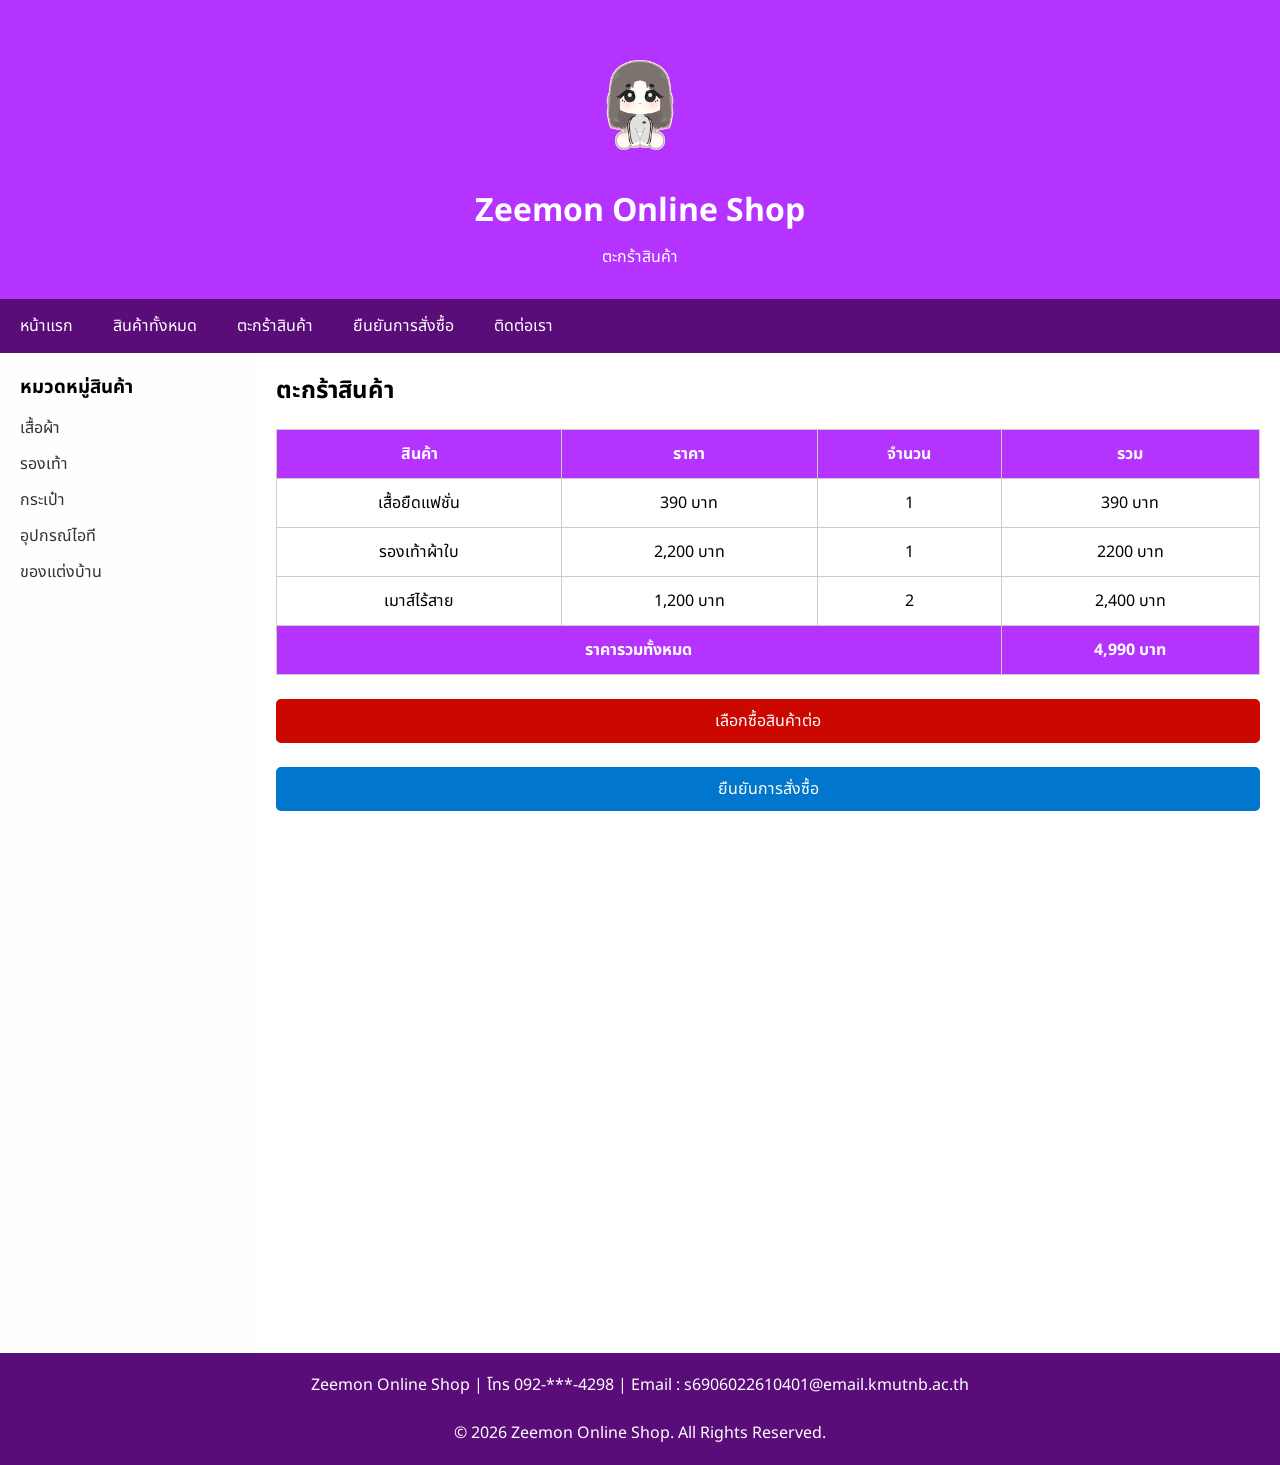
<file: cart.html>
<!DOCTYPE html>
<html lang="th">
<head>
<meta charset="UTF-8">
<meta name="viewport" content="width=device-width, initial-scale=1.0">
<title>ตะกร้าสินค้า</title>

<link rel="stylesheet" href="3.css">

</head>

<body>

<div class="container">

    <div class="header">
        <img src="images/logo.png"alt="Zeemon Logo" width="150" height="150">
        <h1>Zeemon Online Shop</h1>
        <p>ตะกร้าสินค้า</p>
    </div>

    <div class="topmenu">
        <ul>
            <li><a href="index.html">หน้าแรก</a></li>
            <li><a href="products.html">สินค้าทั้งหมด</a></li>
            <li><a href="cart.html">ตะกร้าสินค้า</a></li>
            <li><a href="confirm.html">ยืนยันการสั่งซื้อ</a></li>
            <li><a href="#footer">ติดต่อเรา</a></li>
        </ul>
    </div>

    <div class="sidebar">

        <h3>หมวดหมู่สินค้า</h3>

        <ul>
            <li><a href="products.html#cloth">เสื้อผ้า</a></li>
            <li><a href="products.html#shoe">รองเท้า</a></li>
            <li><a href="products.html#bag">กระเป๋า</a></li>
            <li><a href="products.html#it">อุปกรณ์ไอที</a></li>
            <li><a href="products.html#home">ของแต่งบ้าน</a></li>
        </ul>

    </div>

    <div class="content">

        <h2>ตะกร้าสินค้า</h2>

        <table>

            <tr>
                <th>สินค้า</th>
                <th>ราคา</th>
                <th>จำนวน</th>
                <th>รวม</th>
            </tr>

            <tr>
                <td>เสื้อยืดแฟชั่น</td>
                <td>390 บาท</td>
                <td>1</td>
                <td>390 บาท</td>
            </tr>

            <tr>
                <td>รองเท้าผ้าใบ</td>
                <td>2,200 บาท</td>
                <td>1</td>
                <td>2200 บาท</td>
            </tr>

            <tr>
                <td>เมาส์ไร้สาย</td>
                <td>1,200 บาท</td>
                <td>2</td>
                <td>2,400 บาท</td>
            </tr>

            <tr>
                <th colspan="3">ราคารวมทั้งหมด</th>
                <th>4,990 บาท</th>
            </tr>

        </table>

        <br>

        <a href="products.html" class="btn1">เลือกซื้อสินค้าต่อ</a>
        <br>

        <a href="confirm.html" class="btn">ยืนยันการสั่งซื้อ</a>

    </div>

    <div class="footer"id="footer">

        <p>
            Zeemon Online Shop |
            โทร 092-***-4298 |
            Email : s6906022610401@email.kmutnb.ac.th
        </p>

        <br>

        <p>
            © 2026 Zeemon Online Shop. All Rights Reserved.
        </p>

    </div>

</div>

</body>
</html>
</file>
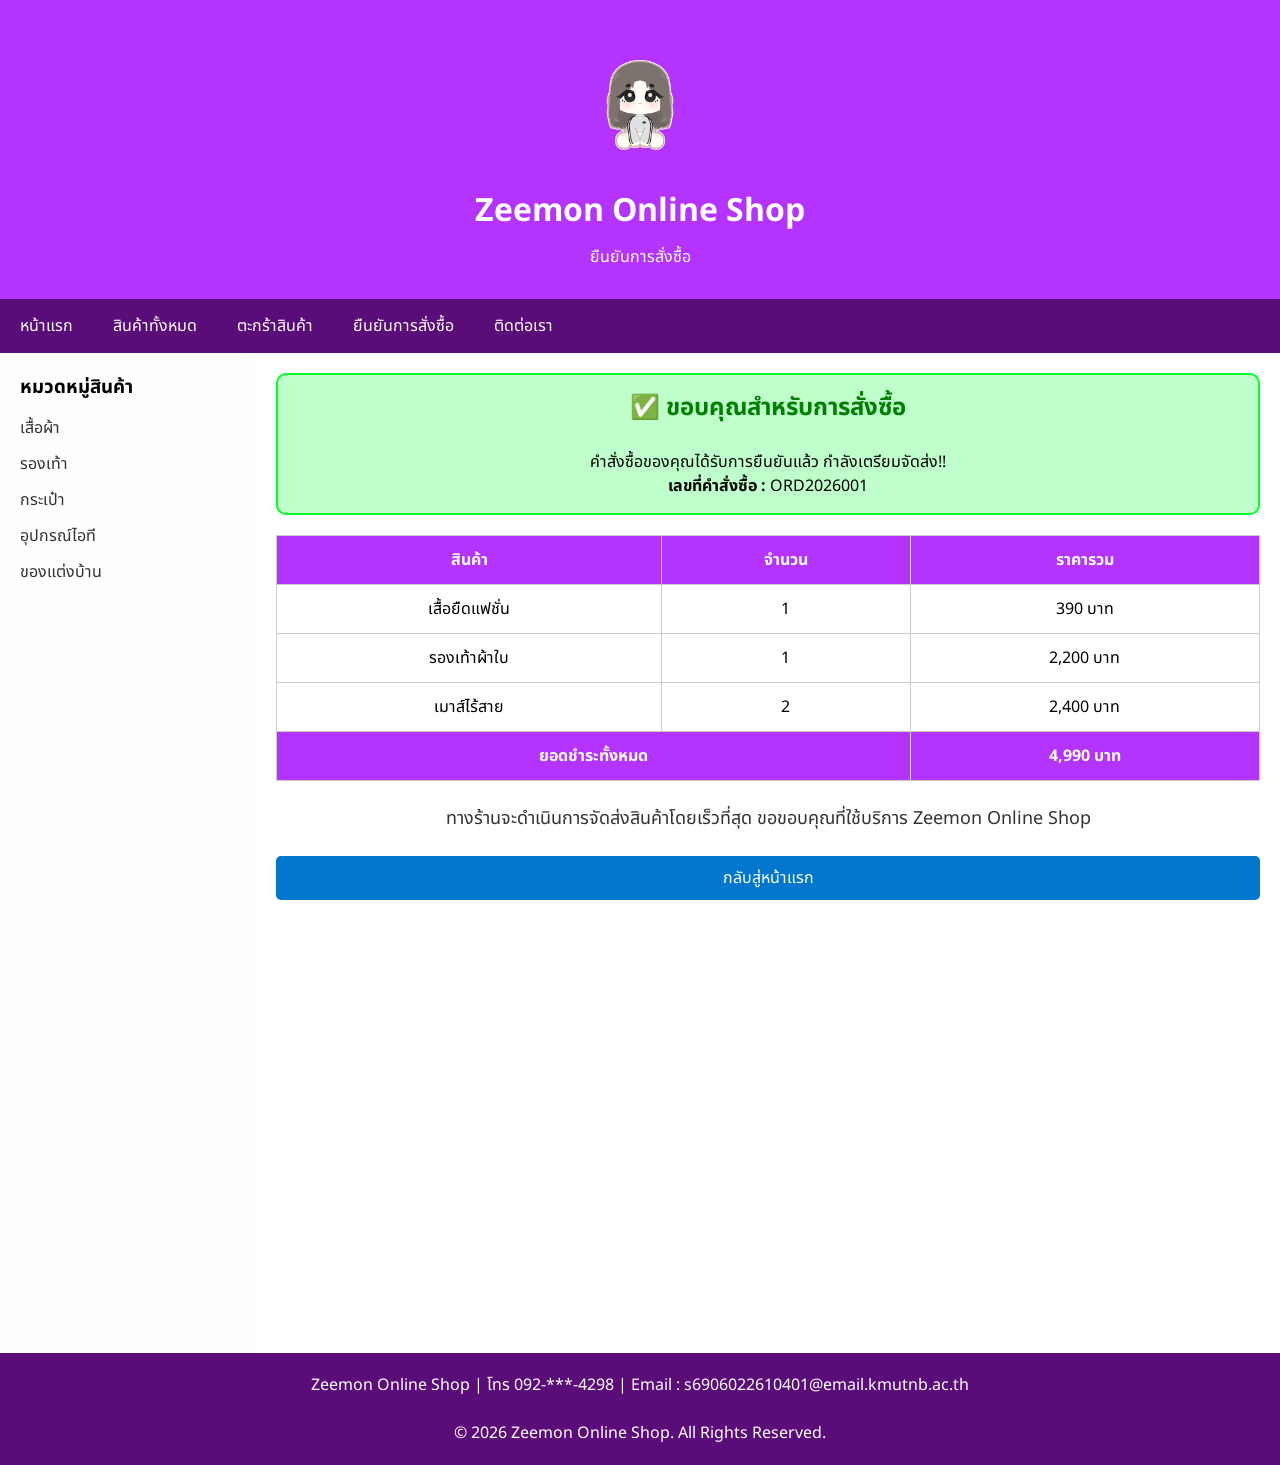
<file: confirm.html>
<!DOCTYPE html>
<html lang="th">

<head>
    <meta charset="UTF-8">
    <meta name="viewport" content="width=device-width, initial-scale=1.0">
    <title>ยืนยันการสั่งซื้อ</title>

    <link rel="stylesheet" href="3.css">

</head>

<body>

    <div class="container">

        <div class="header">
            <img src="images/logo.png" alt="Zeemon Logo" width="150" height="150">
            <h1>Zeemon Online Shop</h1>
            <p>ยืนยันการสั่งซื้อ</p>
        </div>

        <div class="topmenu">
            <ul>
                <li><a href="index.html">หน้าแรก</a></li>
                <li><a href="products.html">สินค้าทั้งหมด</a></li>
                <li><a href="cart.html">ตะกร้าสินค้า</a></li>
                <li><a href="confirm.html">ยืนยันการสั่งซื้อ</a></li>
                <li><a href="#footer">ติดต่อเรา</a></li>
            </ul>
        </div>

        <div class="sidebar">

            <h3>หมวดหมู่สินค้า</h3>

            <ul>
                <li><a href="products.html#cloth">เสื้อผ้า</a></li>
                <li><a href="products.html#shoe">รองเท้า</a></li>
                <li><a href="products.html#bag">กระเป๋า</a></li>
                <li><a href="products.html#it">อุปกรณ์ไอที</a></li>
                <li><a href="products.html#home">ของแต่งบ้าน</a></li>
            </ul>

        </div>

        <div class="content">
            <div class="confirmation-message">
                <h2 style="color:green;">
                ✅ ขอบคุณสำหรับการสั่งซื้อ</h2> <br>
                <p>คำสั่งซื้อของคุณได้รับการยืนยันแล้ว กำลังเตรียมจัดส่ง!!</p>
                <p><strong>เลขที่คำสั่งซื้อ :</strong> ORD2026001</p>

            </div>

            <table>

                <tr>
                    <th>สินค้า</th>
                    <th>จำนวน</th>
                    <th>ราคารวม</th>
                </tr>

                <tr>
                    <td>เสื้อยืดแฟชั่น</td>
                    <td>1</td>
                    <td>390 บาท</td>
                </tr>

                <tr>
                    <td>รองเท้าผ้าใบ</td>
                    <td>1</td>
                    <td>2,200 บาท</td>
                </tr>

                <tr>
                    <td>เมาส์ไร้สาย</td>
                    <td>2</td>
                    <td>2,400 บาท</td>
                </tr>

                <tr>
                    <th colspan="2">ยอดชำระทั้งหมด</th>
                    <th>4,990 บาท</th>
                </tr>

            </table>

            <br>

            <p style="text-align:center; font-size: 18px; color: #333;">
                ทางร้านจะดำเนินการจัดส่งสินค้าโดยเร็วที่สุด
                ขอขอบคุณที่ใช้บริการ Zeemon Online Shop
            </p>

            <br>

            <a href="index.html" class="btn" >
                กลับสู่หน้าแรก
            </a>

        </div>

        <div class="footer"id="footer">

            <p>
                Zeemon Online Shop |
                โทร 092-***-4298 |
                Email : s6906022610401@email.kmutnb.ac.th
            </p>

            <br>

            <p>
                © 2026 Zeemon Online Shop. All Rights Reserved.
            </p>

        </div>

    </div>

</body>

</html>
</file>
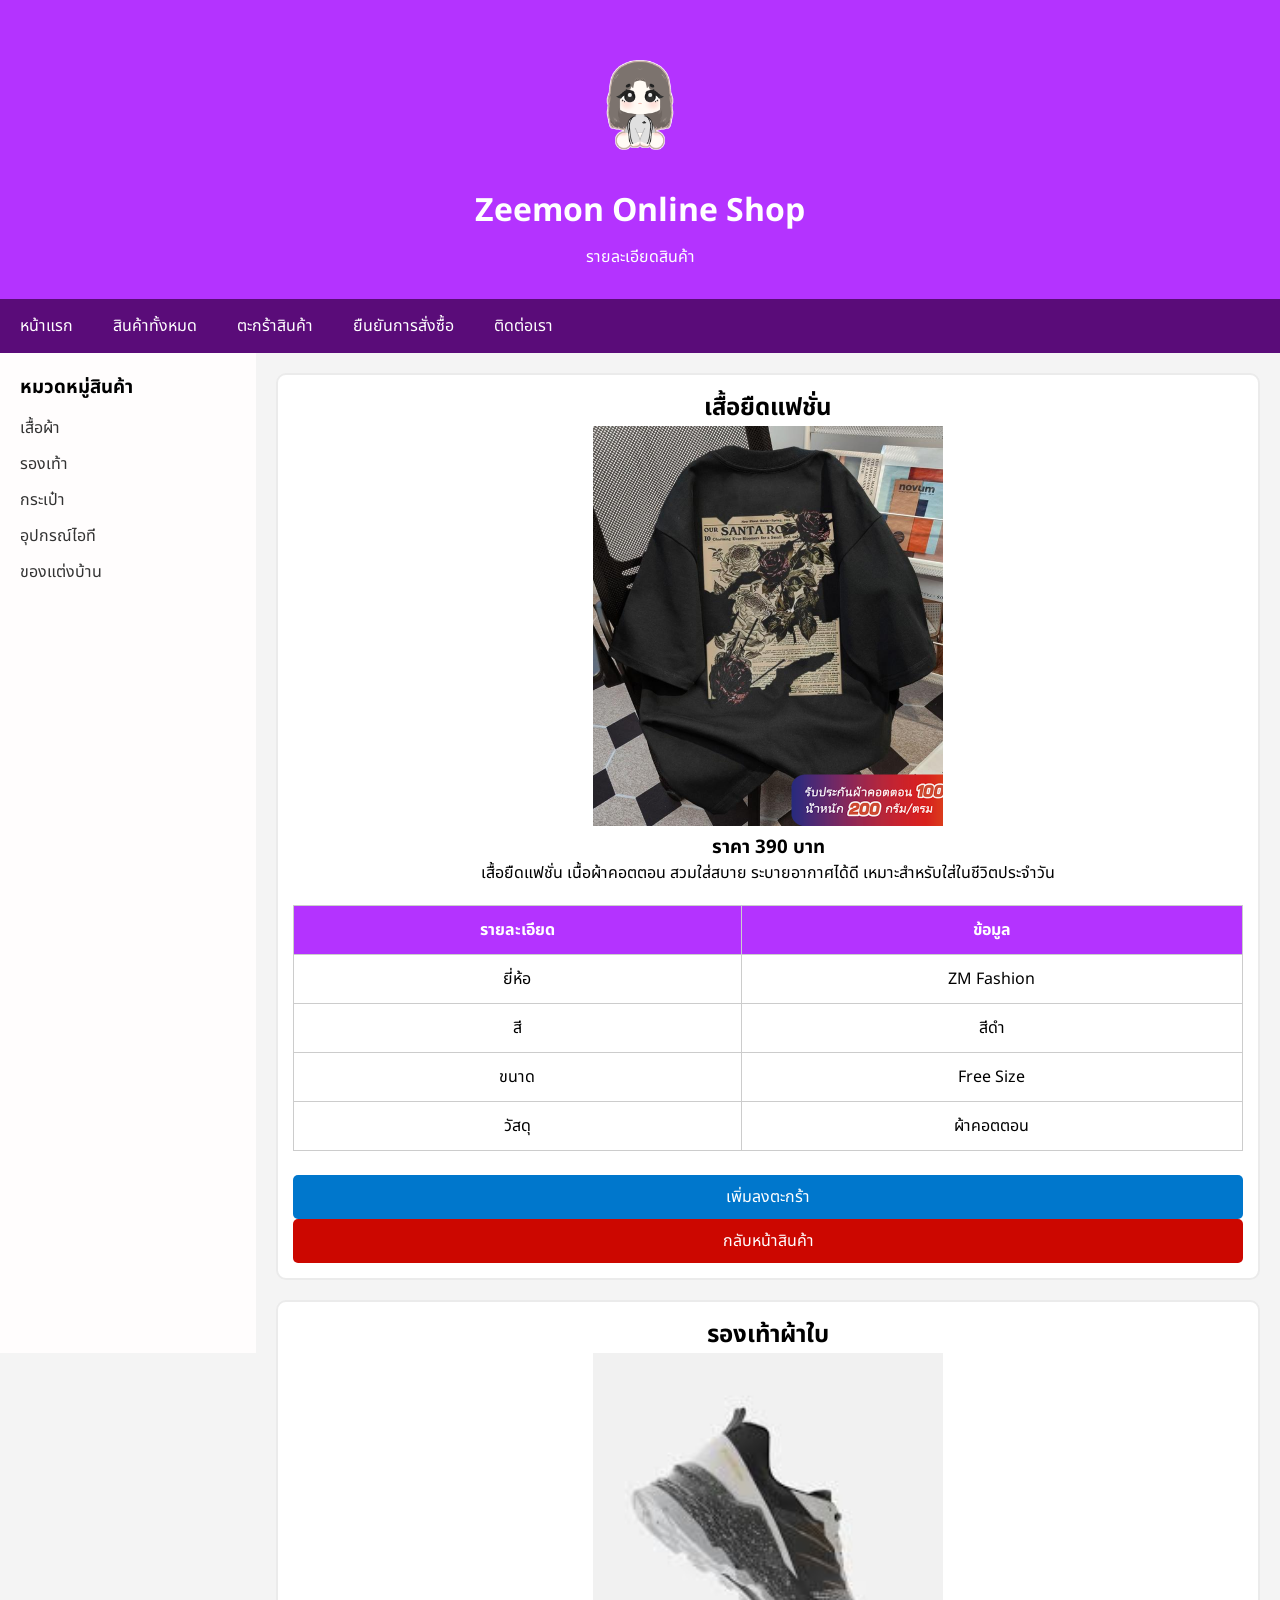
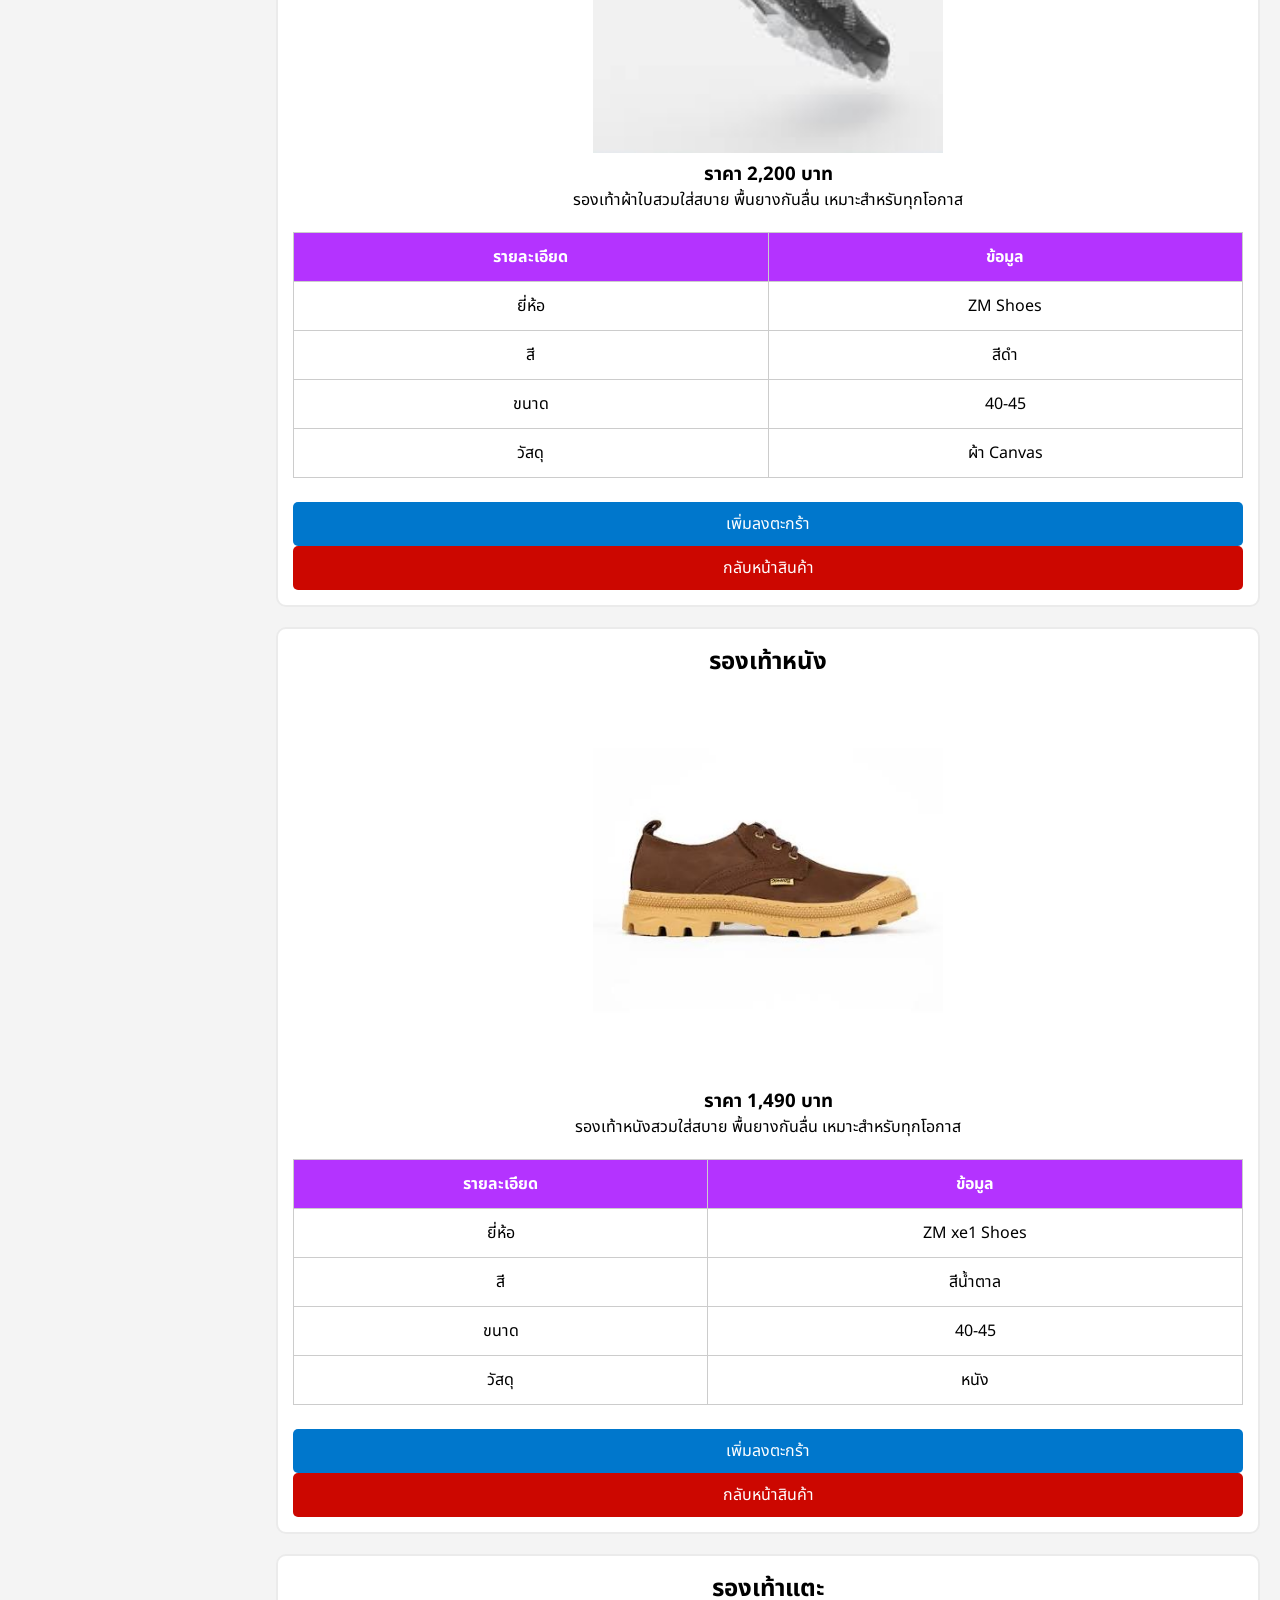
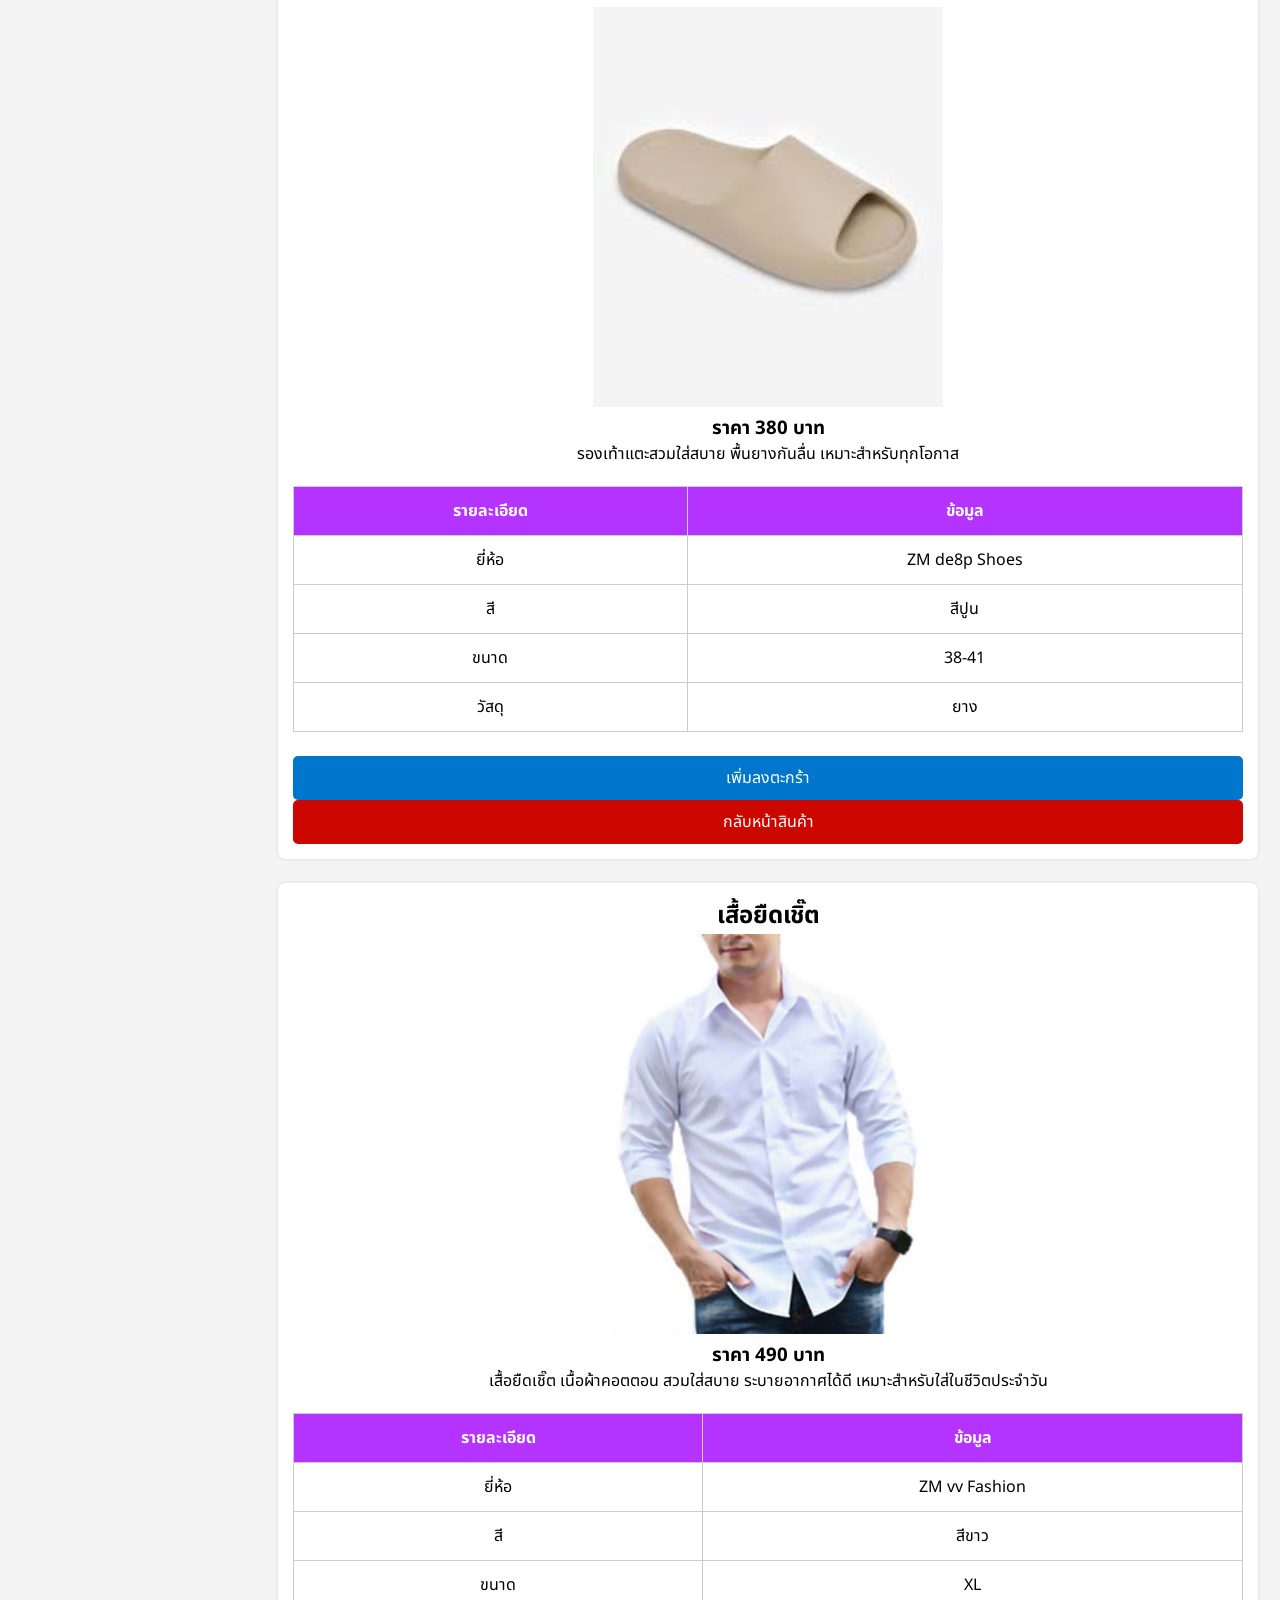
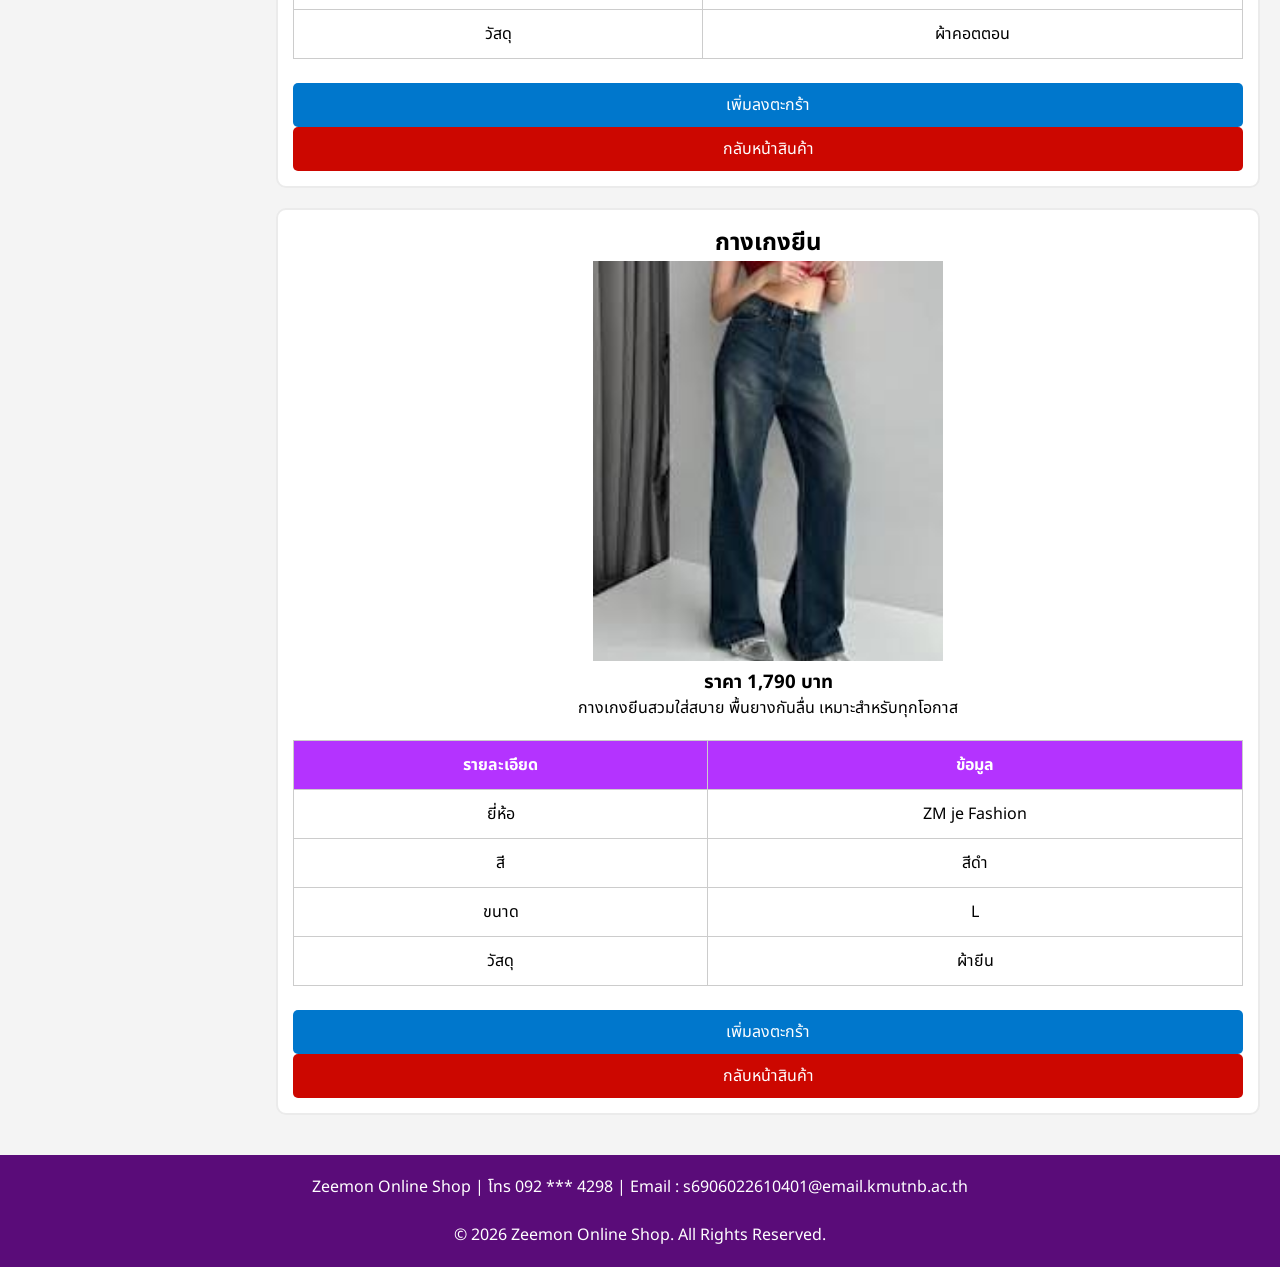
<file: product-detail-1.html>
<!DOCTYPE html>
<html lang="th">

<head>
    <meta charset="UTF-8">
    <meta name="viewport" content="width=device-width, initial-scale=1.0">
    <title>รายละเอียดสินค้า</title>

    <link rel="stylesheet" href="3.css">

</head>

<body>

    <div class="container" >

        <div class="header">
            <img src="images/logo.png" alt="Zeemon Logo" width="150" height="150">
            <h1>Zeemon Online Shop</h1>
            <p>รายละเอียดสินค้า</p>
        </div>

        <div class="topmenu">
            <ul>
                <li><a href="index.html">หน้าแรก</a></li>
                <li><a href="products.html">สินค้าทั้งหมด</a></li>
                <li><a href="cart.html">ตะกร้าสินค้า</a></li>
                <li><a href="confirm.html">ยืนยันการสั่งซื้อ</a></li>
                <li><a href="#footer">ติดต่อเรา</a></li>
            </ul>
        </div>

        <div class="sidebar">

            <h3>หมวดหมู่สินค้า</h3>
            <ul>
                <li><a href="products.html#cloth">เสื้อผ้า</a></li>
                <li><a href="products.html#shoe">รองเท้า</a></li>
                <li><a href="products.html#bag">กระเป๋า</a></li>
                <li><a href="products.html#it">อุปกรณ์ไอที</a></li>
                <li><a href="products.html#home">ของแต่งบ้าน</a></li>
            </ul>

        </div>

        <div class="content">

    <!-- สินค้า 1 -->
    <div class="product-detail" id="yedd">

        <h2>เสื้อยืดแฟชั่น</h2>

        <img src="images/yedd.png" alt="เสื้อยืด" style="width:350px;">

        <h3>ราคา 390 บาท</h3>

        <p>
            เสื้อยืดแฟชั่น เนื้อผ้าคอตตอน
            สวมใส่สบาย ระบายอากาศได้ดี
            เหมาะสำหรับใส่ในชีวิตประจำวัน
        </p>

        <table>
            <tr>
                <th>รายละเอียด</th>
                <th>ข้อมูล</th>
            </tr>
            <tr>
                <td>ยี่ห้อ</td>
                <td>ZM Fashion</td>
            </tr>
            <tr>
                <td>สี</td>
                <td>สีดำ</td>
            </tr>
            <tr>
                <td>ขนาด</td>
                <td>Free Size</td>
            </tr>
            <tr>
                <td>วัสดุ</td>
                <td>ผ้าคอตตอน</td>
            </tr>
        </table>

        <br>

        <a href="cart.html" class="btn">เพิ่มลงตะกร้า</a>
        <a href="products.html" class="btn1">กลับหน้าสินค้า</a>

    </div>

    <!-- สินค้า 2 -->
    <div class="product-detail" id="mtrun">

        <h2>รองเท้าผ้าใบ</h2>

        <img src="images/mtrun.jpg" alt="รองเท้า" style="width:350px;">

        <h3>ราคา 2,200 บาท</h3>

        <p>
            รองเท้าผ้าใบสวมใส่สบาย
            พื้นยางกันลื่น เหมาะสำหรับทุกโอกาส
        </p>

        <table>
            <tr>
                <th>รายละเอียด</th>
                <th>ข้อมูล</th>
            </tr>
            <tr>
                <td>ยี่ห้อ</td>
                <td>ZM Shoes</td>
            </tr>
            <tr>
                <td>สี</td>
                <td>สีดำ</td>
            </tr>
            <tr>
                <td>ขนาด</td>
                <td>40-45</td>
            </tr>
            <tr>
                <td>วัสดุ</td>
                <td>ผ้า Canvas</td>
            </tr>
        </table>

        <br>

        <a href="cart.html" class="btn">เพิ่มลงตะกร้า</a>
        <a href="products.html" class="btn1">กลับหน้าสินค้า</a>

    </div>
     <!-- สินค้า 3 -->
    <div class="product-detail" id="heavys">

        <h2>รองเท้าหนัง</h2>

        <img src="images/heavys.jpg" alt="รองเท้า" style="width:350px;">

        <h3>ราคา 1,490 บาท</h3>

        <p>
            รองเท้าหนังสวมใส่สบาย
            พื้นยางกันลื่น เหมาะสำหรับทุกโอกาส
        </p>

        <table>
            <tr>
                <th>รายละเอียด</th>
                <th>ข้อมูล</th>
            </tr>
            <tr>
                <td>ยี่ห้อ</td>
                <td>ZM xe1 Shoes </td>
            </tr>
            <tr>
                <td>สี</td>
                <td>สีน้ำตาล</td>
            </tr>
            <tr>
                <td>ขนาด</td>
                <td>40-45</td>
            </tr>
            <tr>
                <td>วัสดุ</td>
                <td>หนัง</td>
            </tr>
        </table>

        <br>

        <a href="cart.html" class="btn">เพิ่มลงตะกร้า</a>
        <a href="products.html" class="btn1">กลับหน้าสินค้า</a>

    </div>

     <!-- สินค้า 4 -->
    <div class="product-detail" id="decs">

        <h2>รองเท้าแตะ</h2>

        <img src="images/decs.jpg" alt="รองเท้าแตะ" style="width:350px;">

        <h3>ราคา 380 บาท</h3>

        <p>
            รองเท้าแตะสวมใส่สบาย
            พื้นยางกันลื่น เหมาะสำหรับทุกโอกาส
        </p>

        <table>
            <tr>
                <th>รายละเอียด</th>
                <th>ข้อมูล</th>
            </tr>
            <tr>
                <td>ยี่ห้อ</td>
                <td>ZM de8p Shoes</td>
            </tr>
            <tr>
                <td>สี</td>
                <td>สีปูน</td>
            </tr>
            <tr>
                <td>ขนาด</td>
                <td>38-41</td>
            </tr>
            <tr>
                <td>วัสดุ</td>
                <td>ยาง</td>
            </tr>
        </table>

        <br>

        <a href="cart.html" class="btn">เพิ่มลงตะกร้า</a>
        <a href="products.html" class="btn1">กลับหน้าสินค้า</a>

    </div>
    <!-- สินค้า 5 -->
    <div class="product-detail" id="akin-shirt">

        <h2>เสื้อยืดเชิ๊ต</h2>

        <img src="images/akin-shirt.jpg" alt="เสื้อเชิ๊ต" style="width:350px;">

        <h3>ราคา 490 บาท</h3>

        <p>
            เสื้อยืดเชิ๊ต เนื้อผ้าคอตตอน
            สวมใส่สบาย ระบายอากาศได้ดี
            เหมาะสำหรับใส่ในชีวิตประจำวัน
        </p>

        <table>
            <tr>
                <th>รายละเอียด</th>
                <th>ข้อมูล</th>
            </tr>
            <tr>
                <td>ยี่ห้อ</td>
                <td>ZM vv Fashion</td>
            </tr>
            <tr>
                <td>สี</td>
                <td>สีขาว</td>
            </tr>
            <tr>
                <td>ขนาด</td>
                <td>XL</td>
            </tr>
            <tr>
                <td>วัสดุ</td>
                <td>ผ้าคอตตอน</td>
            </tr>
        </table>

        <br>

        <a href="cart.html" class="btn">เพิ่มลงตะกร้า</a>
        <a href="products.html" class="btn1">กลับหน้าสินค้า</a>

    </div>

    <!-- สินค้า 6 -->
    <div class="product-detail" id="jeen">

        <h2>กางเกงยีน</h2>

        <img src="images/jeen.jpg" alt="กางเกงยีน" style="width:350px;">

        <h3>ราคา 1,790 บาท</h3>

        <p>
            กางเกงยีนสวมใส่สบาย
            พื้นยางกันลื่น เหมาะสำหรับทุกโอกาส
        </p>

        <table>
            <tr>
                <th>รายละเอียด</th>
                <th>ข้อมูล</th>
            </tr>
            <tr>
                <td>ยี่ห้อ</td>
                <td>ZM je Fashion</td>
            </tr>
            <tr>
                <td>สี</td>
                <td>สีดำ</td>
            </tr>
            <tr>
                <td>ขนาด</td>
                <td>L</td>
            </tr>
            <tr>
                <td>วัสดุ</td>
                <td>ผ้ายีน</td>
            </tr>
        </table>

        <br>

        <a href="cart.html" class="btn">เพิ่มลงตะกร้า</a>
        <a href="products.html" class="btn1">กลับหน้าสินค้า</a>

    </div>
</div>

        </div>

        <div class="footer"id="footer">

            <p>
                Zeemon Online Shop |
                โทร 092 *** 4298 |
                Email : s6906022610401@email.kmutnb.ac.th
            </p>

            <br>

            <p>
                © 2026 Zeemon Online Shop. All Rights Reserved.
            </p>

        </div>
    </div>
</body>

</html>
</file>
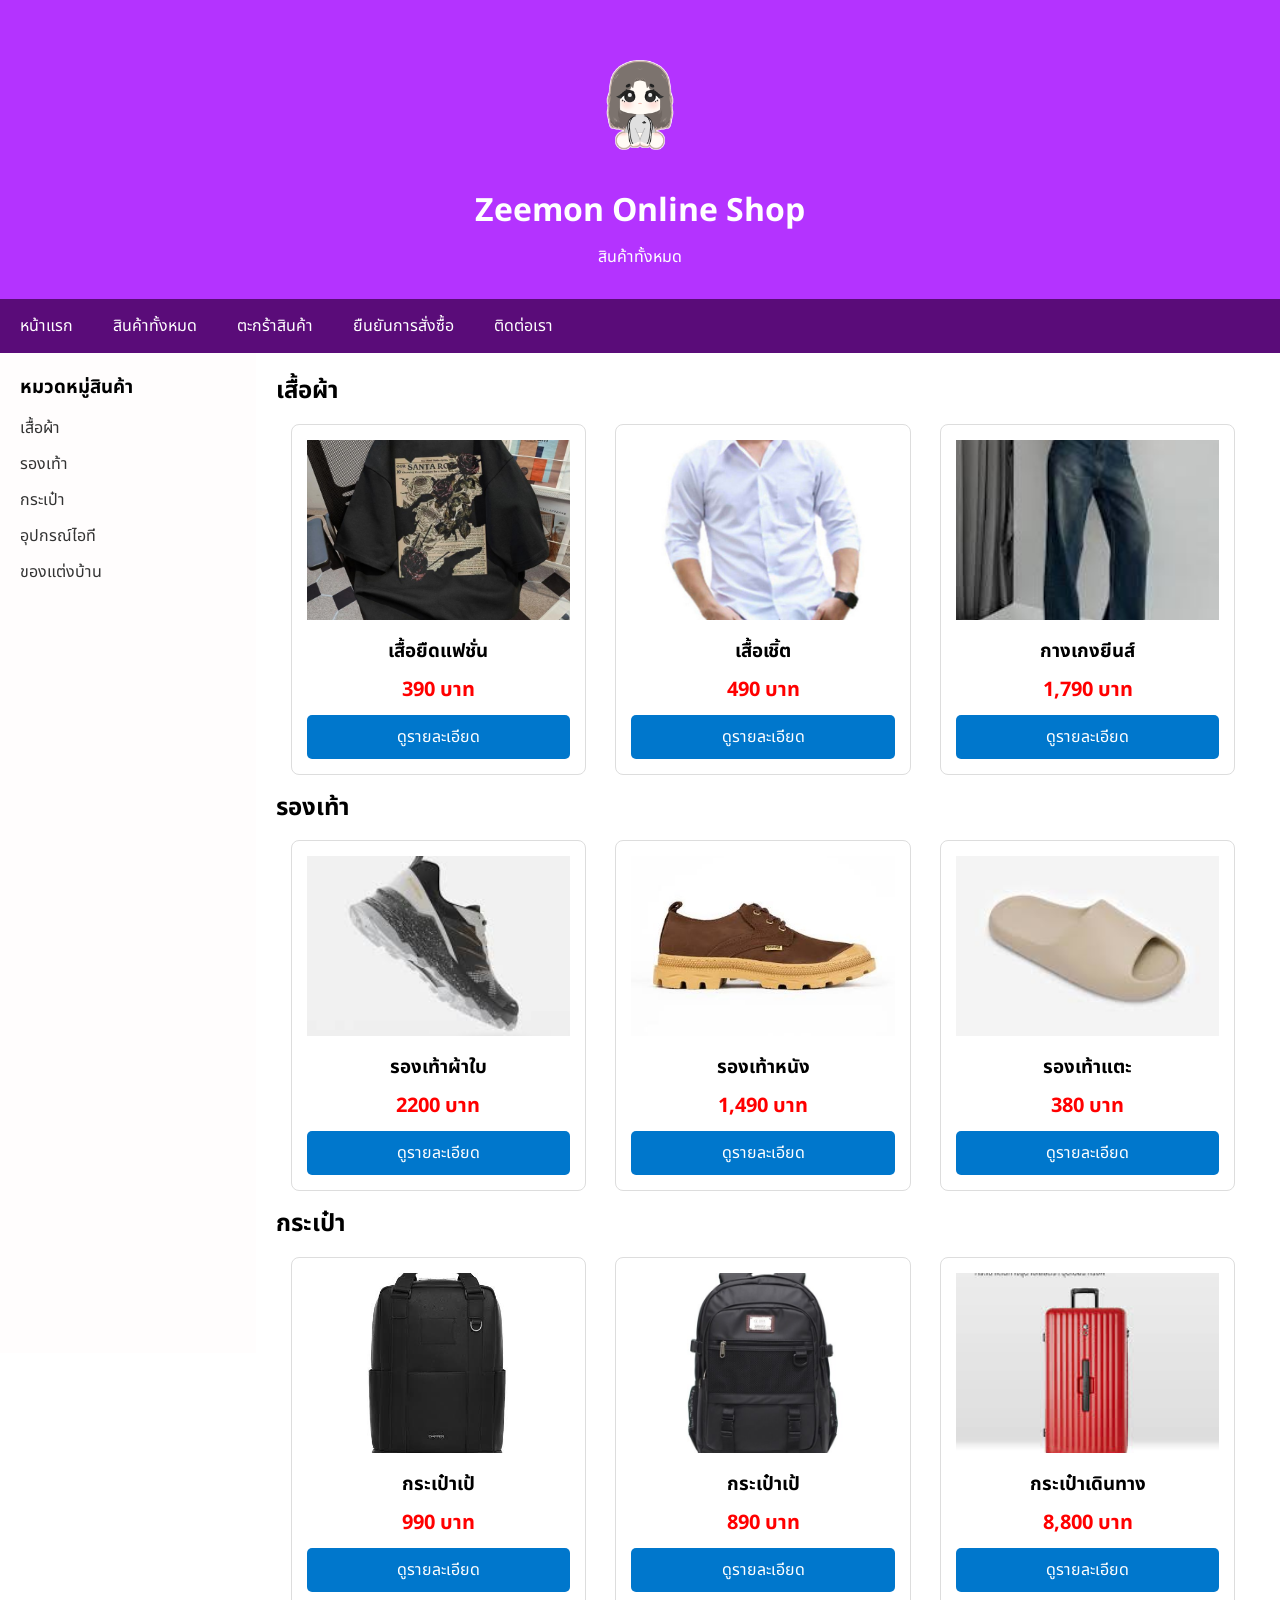
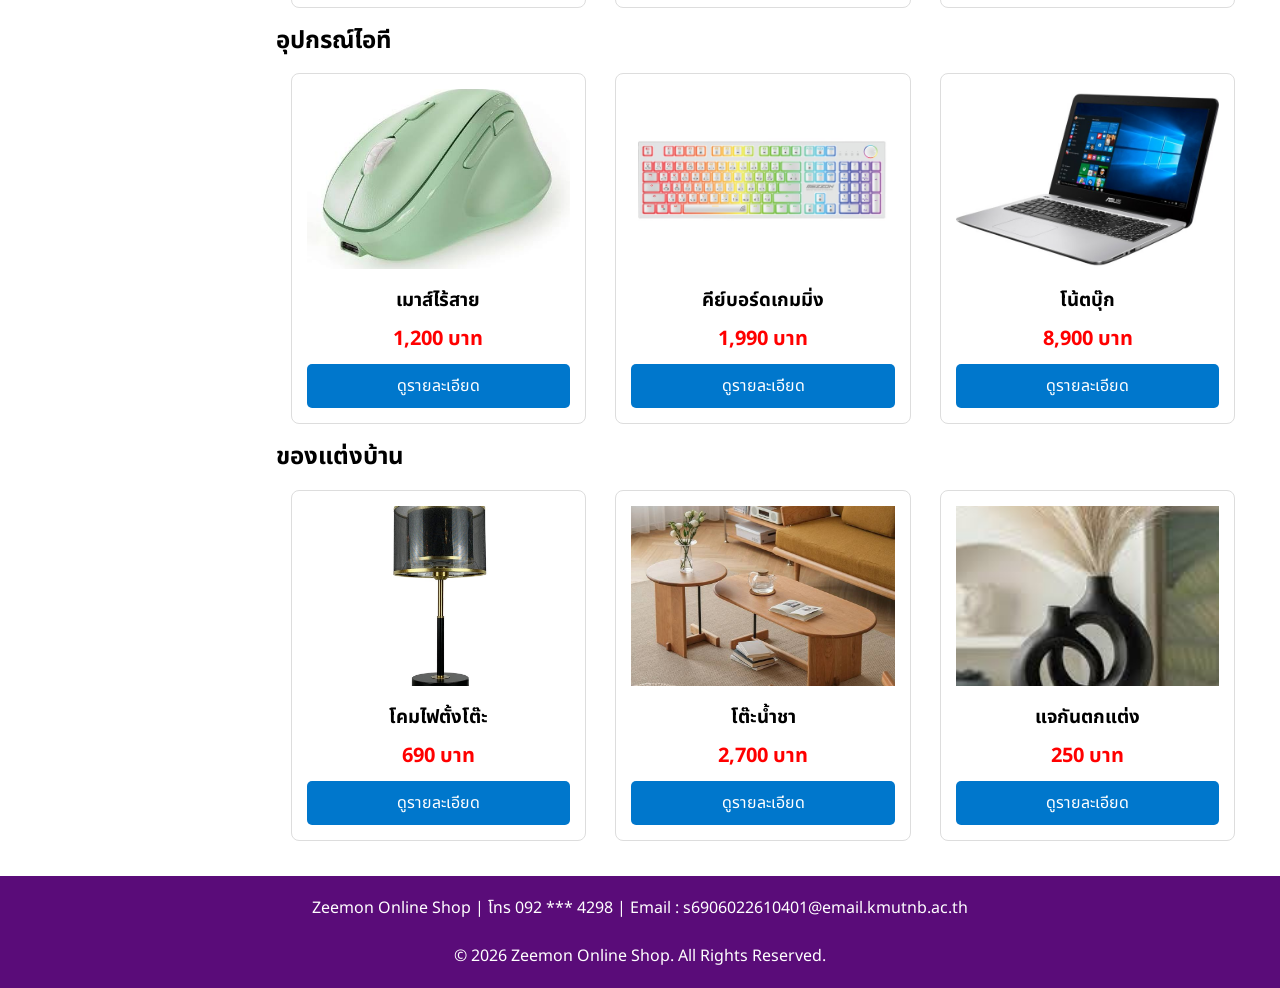
<file: products.html>
<!DOCTYPE html>
<html lang="th">

<head>
    <meta charset="UTF-8">
    <meta name="viewport" content="width=device-width, initial-scale=1.0">
    <title>Zeemon Online Shopสินค้าทั้งหมด</title>
    <link rel="stylesheet" href="3.css">
</head>
<body>

    <div class="container">

        <div class="header">
            <img src="images/logo.png"alt="Zeemon Logo" width="150" height="150">
            <h1>Zeemon Online Shop</h1>
            <p>สินค้าทั้งหมด</p>
        </div>

        <div class="topmenu">
            <ul>
                <li><a href="index.html">หน้าแรก</a></li>
                <li><a href="products.html">สินค้าทั้งหมด</a></li>
                <li><a href="cart.html">ตะกร้าสินค้า</a></li>
                <li><a href="confirm.html">ยืนยันการสั่งซื้อ</a></li>
                <li><a href="#footer">ติดต่อเรา</a></li>
            </ul>
        </div>

        <div class="sidebar">
            <h3>หมวดหมู่สินค้า</h3>

            <ul>
                <li><a href="#cloth">เสื้อผ้า</a></li>
                <li><a href="#shoe">รองเท้า</a></li>
                <li><a href="#bag">กระเป๋า</a></li>
                <li><a href="#it">อุปกรณ์ไอที</a></li>
                <li><a href="#home">ของแต่งบ้าน</a></li>
            </ul>

        </div>

        <div class="content">

            <h2 id="cloth">เสื้อผ้า</h2>

            <div class="product">
                <img src="images/yedd.png" alt="เสื้อยืด">
                <h3>เสื้อยืดแฟชั่น</h3>
                <p class="price">390 บาท</p>
                <a href="product-detail-1.html" class="btn">ดูรายละเอียด</a>
            </div>

            <div class="product">
                <img src="images/akin-shirt.jpg" alt="เสื้อเชิ้ต">
                <h3>เสื้อเชิ้ต</h3>
                <p class="price">490 บาท</p>
                <a href="product-detail-1.html" class="btn">ดูรายละเอียด</a>
            </div>

            <div class="product">
                <img src="images/jeen.jpg" alt="กางเกงยีนส์">
                <h3>กางเกงยีนส์</h3>
                <p class="price">1,790 บาท</p>
                <a href="product-detail-1.html" class="btn">ดูรายละเอียด</a>
            </div>

            <div class="clear"></div>

            <h2 id="shoe">รองเท้า</h2>

            <div class="product">
                <img src="images/mtrun.jpg" alt="รองเท้าผ้าใบ">
                <h3>รองเท้าผ้าใบ</h3>
                <p class="price">2200 บาท</p>
                <a href="product-detail-1.html" class="btn">ดูรายละเอียด</a>
            </div>

            <div class="product">
                <img src="images/heavys.jpg " alt="รองเท้าหนัง">
                <h3>รองเท้าหนัง</h3>
                <p class="price">1,490 บาท</p>
                <a href="product-detail-1.html" class="btn">ดูรายละเอียด</a>
            </div>

            <div class="product">
                <img src="images/decs.jpg" alt="รองเท้าแตะ">
                <h3>รองเท้าแตะ</h3>
                <p class="price">380 บาท</p>
                <a href="product-detail-1.html" class="btn">ดูรายละเอียด</a>
            </div>

            <div class="clear"></div>

            <h2 id="bag">กระเป๋า</h2>

            <div class="product">
                <img src="images/bp.jpg" alt="กระเป๋าเป้">
                <h3>กระเป๋าเป้</h3>
                <p class="price">990 บาท</p>
                <a href="product-detail-1.html" class="btn">ดูรายละเอียด</a>
            </div>

            <div class="product">
                <img src="images/p3320.jpg" alt="กระเป๋าเป้">
                <h3>กระเป๋าเป้</h3>
                <p class="price">890 บาท</p>
                <a href="product-detail-1.html" class="btn">ดูรายละเอียด</a>
            </div>

            <div class="product">
                <img src="images/est.jpg" alt="กระเป๋าเดินทาง">
                <h3>กระเป๋าเดินทาง</h3>
                <p class="price">8,800 บาท</p>
                <a href="product-detail-1.html" class="btn">ดูรายละเอียด</a>
            </div>

            <div class="clear"></div>
            <h2 id="it">อุปกรณ์ไอที</h2>

            <div class="product">
                <img src="images/mouse.jpg" alt="เมาส์ไร้สาย">
                <h3>เมาส์ไร้สาย</h3>
                <p class="price">1,200 บาท</p>
                <a href="product-detail-1.html" class="btn">ดูรายละเอียด</a>
            </div>

            <div class="product">
                <img src="images/signome.jpg" alt="คีย์บอร์ดเกมมิ่ง">
                <h3>คีย์บอร์ดเกมมิ่ง</h3>
                <p class="price">1,990 บาท</p>
                <a href="product-detail-1.html" class="btn">ดูรายละเอียด</a>
            </div>

            <div class="product">
                <img src="images/Notebook.jpg" alt="โน้ตบุ๊ก">
                <h3>โน้ตบุ๊ก</h3>
                <p class="price">8,900 บาท</p>
                <a href="product-detail-1.html" class="btn">ดูรายละเอียด</a>
            </div>

            <div class="clear"></div>

            <h2 id="home">ของแต่งบ้าน</h2>

            <div class="product">
                <img src="images/starlight.jpg" alt="โคมไฟตั้งโต๊ะ">
                <h3>โคมไฟตั้งโต๊ะ</h3>
                <p class="price">690 บาท</p>
                <a href="product-detail-1.html" class="btn">ดูรายละเอียด</a>
            </div>

            <div class="product">
                <img src="images/aika.jpg" alt="โต๊ะน้ำชา">
                <h3>โต๊ะน้ำชา</h3>
                <p class="price">2,700 บาท</p>
                <a href="product-detail-1.html" class="btn">ดูรายละเอียด</a>
            </div>

            <div class="product">
                <img src="images/jaagan.jpg" alt="แจกัน">
                <h3>แจกันตกแต่ง</h3>
                <p class="price">250 บาท</p>
                <a href="product-detail-1.html" class="btn">ดูรายละเอียด</a>
            </div>

            <div class="clear"></div>

        </div>

        <div class="footer"id="footer">
            <p>
                Zeemon Online Shop |
                โทร 092 *** 4298 |
                Email : s6906022610401@email.kmutnb.ac.th
            </p>

            <br>

            <p>
                © 2026 Zeemon Online Shop. All Rights Reserved.
            </p>
        </div>

    </div>

</body>

</html>
</file>
<file: 3.css>
@import url('https://fonts.googleapis.com/css2?family=Noto+Sans+Thai:wght@100..900&display=swap');
* {
    margin: 0;
    padding: 0;
    box-sizing: border-box;
    font-family: 'Noto Sans Thai', sans-serif;
}

body {
    background: #f4f4f4;
}

.container {
    width: 100vw;
    margin: auto;
    background: #fff;
}


.header {
    background: hsl(278, 100%, 60%);
    color: white;
    text-align: center;
    padding: 30px;
}

.header h1 {
    margin-bottom: 10px;
}


.topmenu {
    background: #5a0c79;
}

.topmenu ul {
    list-style: none;
    overflow: hidden;
}

.topmenu ul li {
    float: left;
}

.topmenu ul li a {
    display: block;
    color: white;
    text-decoration: none;
    padding: 15px 20px;
}

.topmenu ul li a:hover {
    background:hsl(278, 100%, 60%);
}

/* Menu */

.sidebar {
    float: left;
    width: 20%;
    background: rgb(255, 253, 253);
    padding: 20px;
    min-height: 1000px;
}

.sidebar h3 {
    margin-bottom: 15px;
}

.sidebar ul {
    list-style: none;
}

.sidebar ul li {
    margin-bottom: 12px;
}

.sidebar ul li a {
    text-decoration: none;
    color: #333;
}

.sidebar ul li a:hover {
    color: hsl(278, 100%, 60%);
}

.content {
    float: left;
    width: 80%;
    padding: 20px;

}

.confirmation-message{
    float: left;
    width: 100%;
    border: 2px solid #05ff26;
    background: rgb(191, 255, 204);
    text-align: center;
    border-radius: 10px;
    padding: 15px;
    margin-bottom: 20px;
}

.product {
    float: left;
    width: 30%;
    margin: 1.5%;
    border: 1px solid #ddd;
    text-align: center;
    padding: 15px;
    border-radius: 8px;
    background: white;
}

.product img {
    width: 100%;
    height: 180px;
    object-fit: cover;
}

.product h3 {
    margin: 10px 0;
}

.price {
    color: red;
    font-size: 20px;
    font-weight: bold;
    margin-bottom: 10px;
}

.btn {
    display: flex;
    justify-content: center;
    padding: 10px 20px;
    background: #0077cc;
    color: white;
    text-decoration: none;
    border-radius: 5px;

}

.btn1 {
    display: flex;
    justify-content: center;
    padding: 10px 20px;
    background: #cc0700;
    color: white;
    text-decoration: none;
    border-radius: 5px;

}

.btn:hover {
    background: #005fa3;
}


table {
    width: 100%;
    border-collapse: collapse;
    margin-top: 20px;
}

table,
th,
td {
    border: 1px solid #ccc;
}

th {
    background: hsl(278, 100%, 60%);
    color: white;
}

th,
td {
    padding: 12px;
    text-align: center;
}
.product-detail{
    float: left;
    width: 100%;
    border: 2px solid #ebebeb;
    background: rgb(255, 255, 255);
    text-align: center;
    border-radius: 10px;
    padding: 15px;
    margin-bottom: 20px;
}

.product-detail img {
    width: 100%;
    height: 400px;
    object-fit: cover;
}
/* Footer */

.footer {
    clear: both;
    background: #5a0c79;
    color: white;
    text-align: center;
    padding: 20px;
}

/* Clear Float */

.clear {
    clear: both;
}

/* Responsive */

@media(max-width:768px) {

    .container {
        width: 100%;
    }

    .sidebar {
        width: 100%;
    }

    .content {
        width: 100%;
    }

    .product {
        width: 47%;
    }

}

@media(max-width:500px) {

    .product {
        width: 96%;
    }

    .topmenu ul li {
        float: none;
    }

}
</file>
